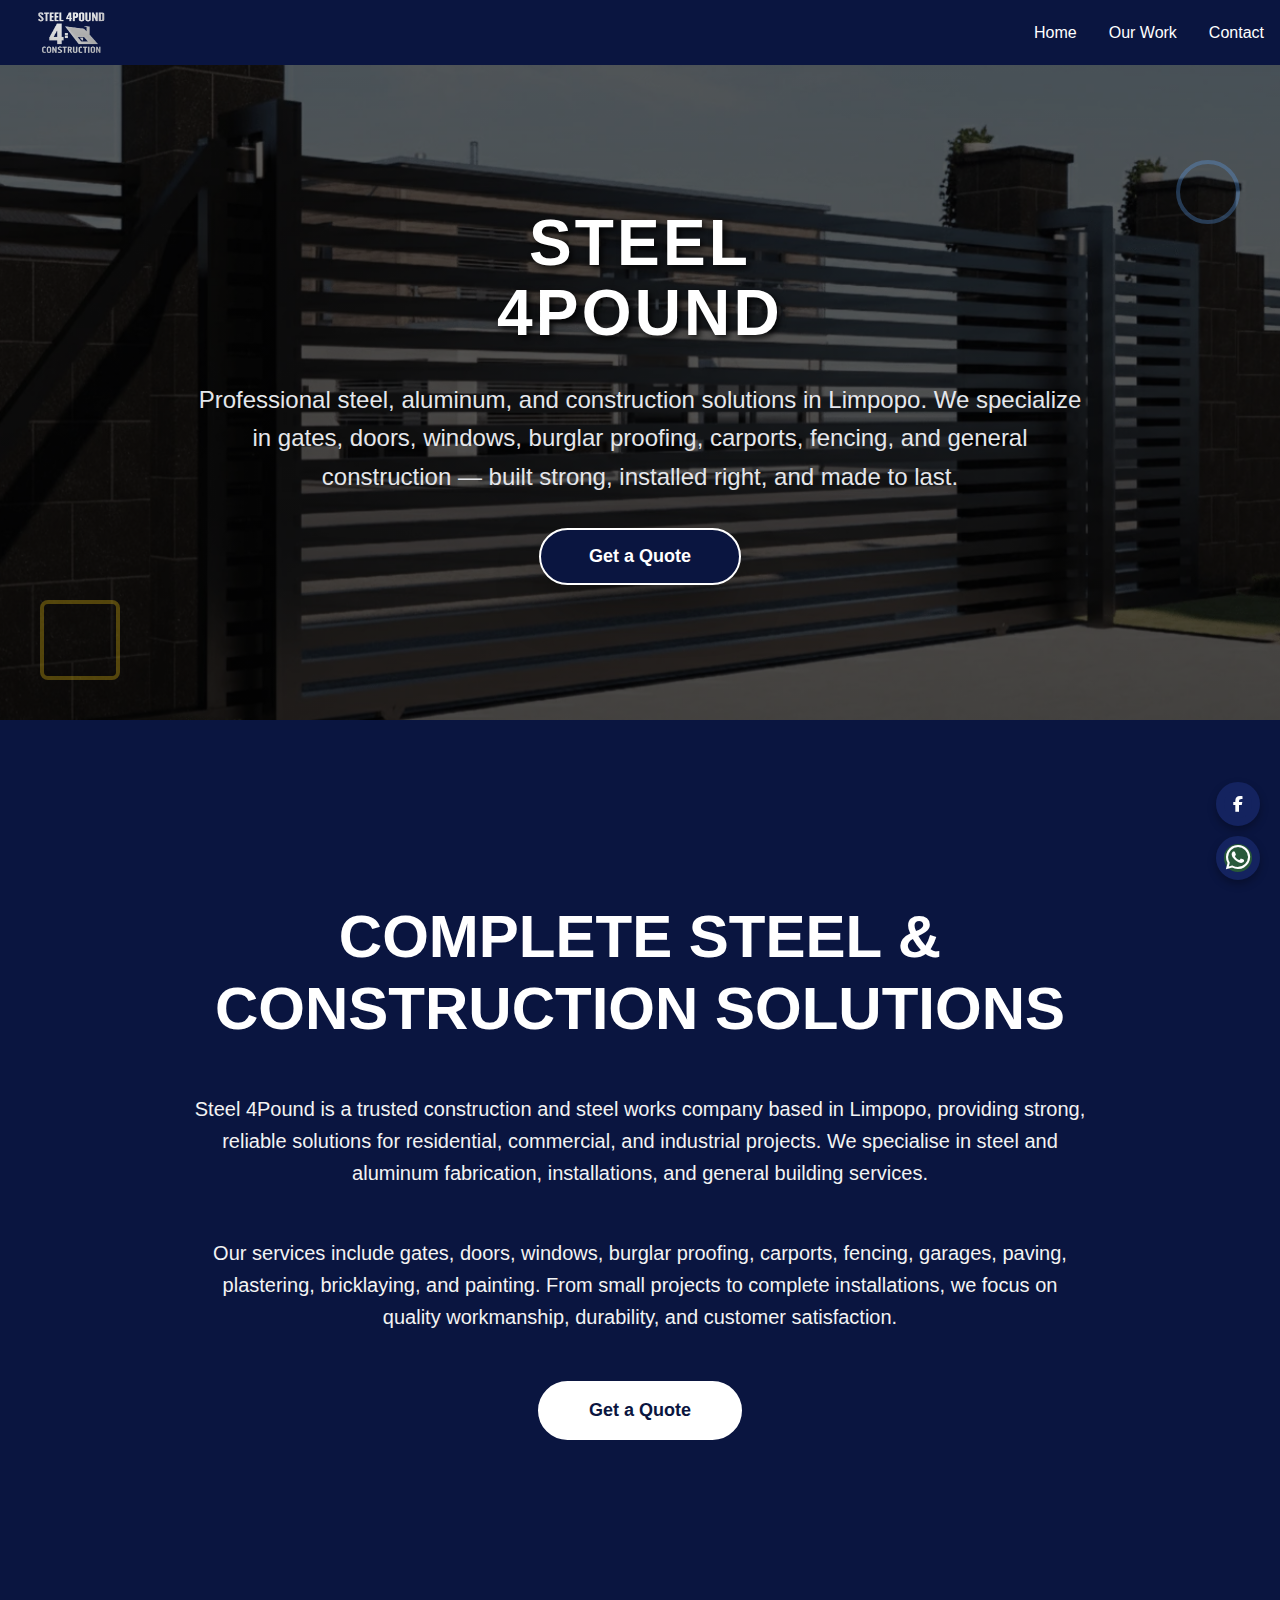
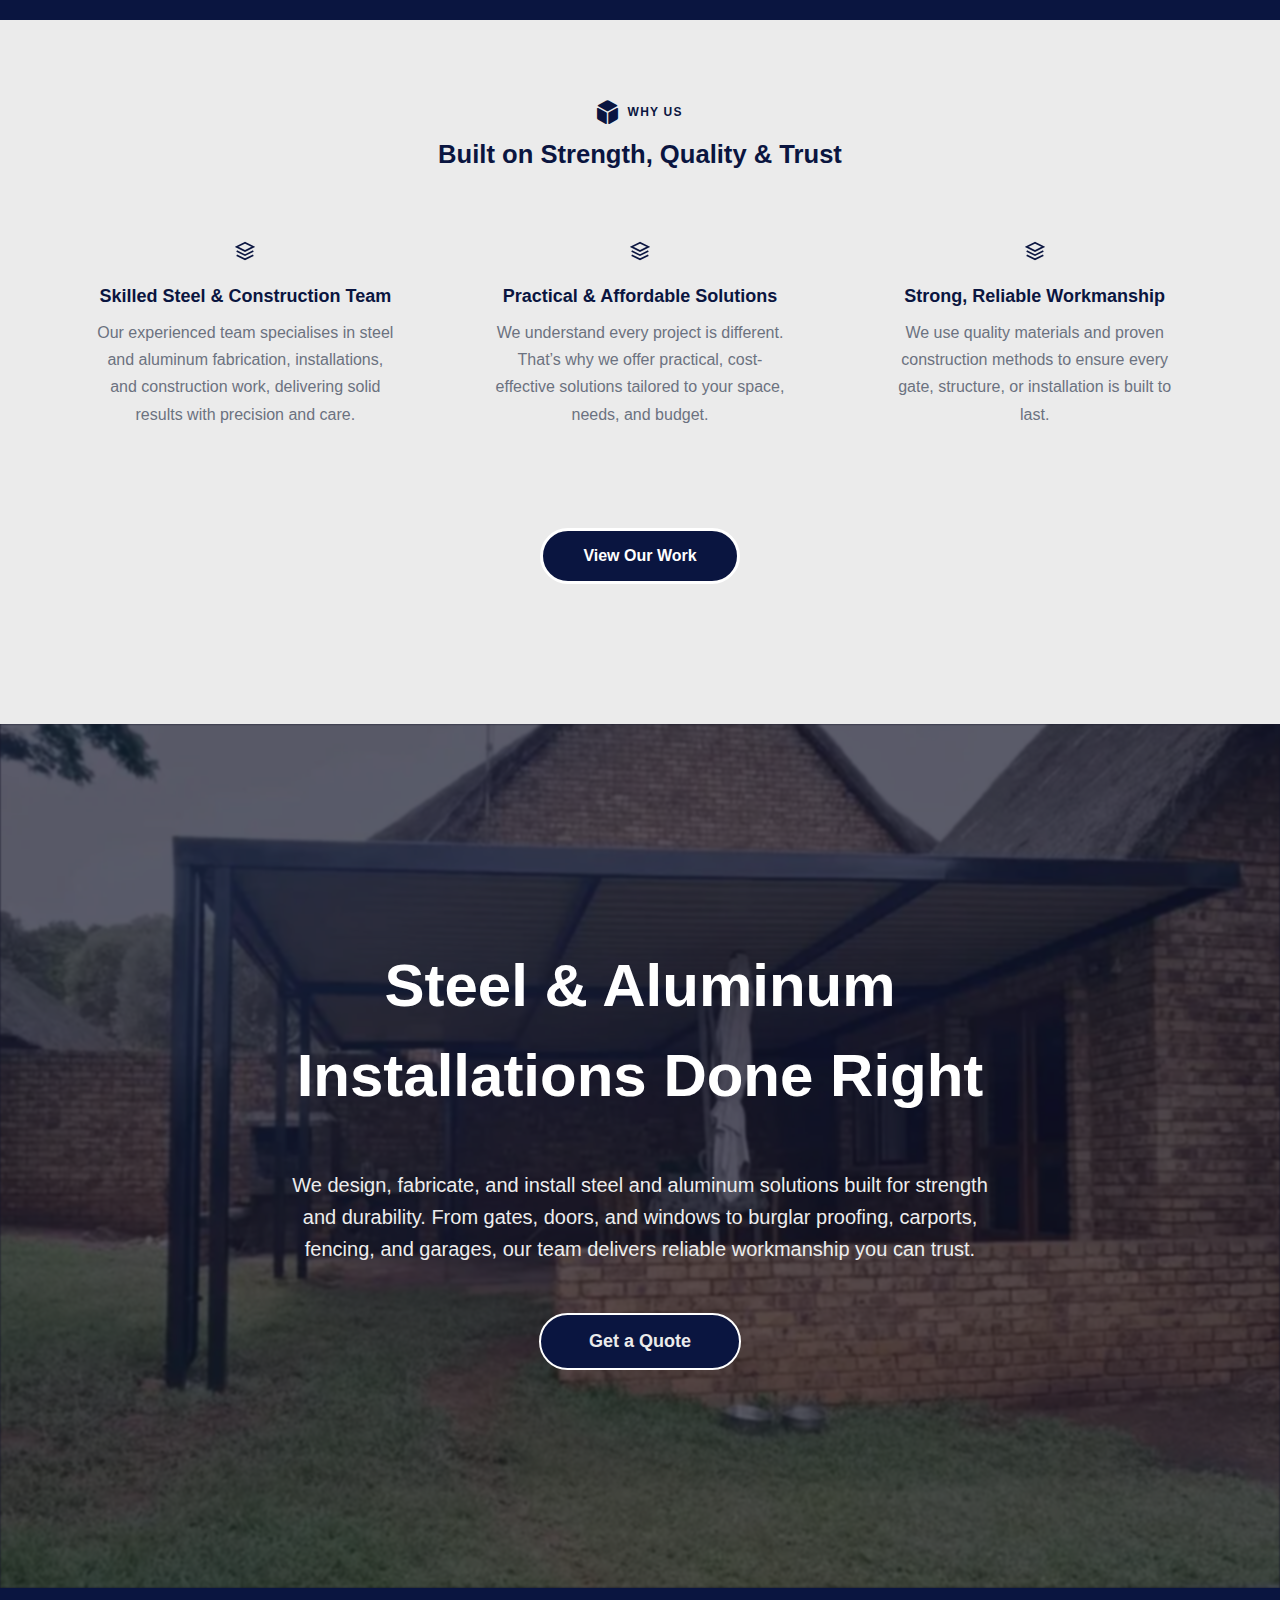
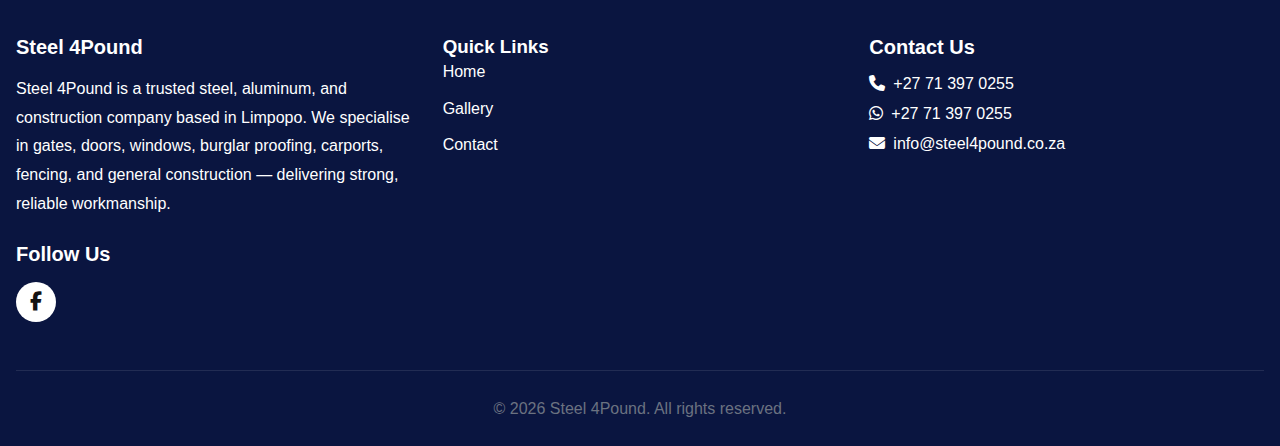
<file: index.html>
<!DOCTYPE html>
<html lang="en">
<head>
    <meta charset="UTF-8">
    <meta name="viewport" content="width=device-width, initial-scale=1.0">
    <link rel="stylesheet" href="https://cdnjs.cloudflare.com/ajax/libs/font-awesome/6.5.1/css/all.min.css">
    
    <link rel="stylesheet" href="styles.css">
    <title>Steel 4Pound Construction | Steel & Aluminium Fabrication in Limpopo</title>

</head>
<body>
        <!-- ===== NAVIGATION ===== -->
        <!-- ===== NAVIGATION ===== -->
        <!-- ===== NAVIGATION ===== -->


        <nav class="navbar">
            
            <div class="nav-container">
                
                <div class="logo">
                    <div class="logo-icon"><img src="s-logo.png"></div>
                    <div class="logo-main"></div>
            
                </div>
    
                <ul class="nav-menu">
                    <li><a href="index.html">Home</a></li>
                    <li><a href="gallery.html">Our Work</a></li>
                    <li><a href="#quote">Contact</a></li>
                </ul>
    
                <button class="burger" id="burgerBtn">
                    <svg id="menuIcon" xmlns="http://www.w3.org/2000/svg" fill="none" viewBox="0 0 24 24" stroke="currentColor">
                        <path stroke-linecap="round" stroke-linejoin="round" stroke-width="2" d="M4 6h16M4 12h16M4 18h16" />
                    </svg>
                    <svg id="closeIcon" style="display: none;" xmlns="http://www.w3.org/2000/svg" fill="none" viewBox="0 0 24 24" stroke="currentColor">
                        <path stroke-linecap="round" stroke-linejoin="round" stroke-width="2" d="M6 18L18 6M6 6l12 12" />
                    </svg>
                </button>
            </div>
    
            <div class="mobile-menu" id="mobileMenu">
                <a href="index.html">Home</a>
                <a href="gallery.html">Our Work</a>
                <a href="#quote">Contact</a>
            </div>
        </nav>
        <!-- ===== NAVIGATION ======= -->
        <!-- ===== NAVIGATION ======== -->
        <!-- ===== NAVIGATION ======== -->





    
        <!-- = HERO SECTION = -->
        <!-- = HERO SECTION = -->
        <section class="hero">
            <div class="hero-background" style="background-image: url('sbg.webp');"></div>
            
            <!-- Dark Overlay -->
            <div class="hero-overlay"></div>
        
            <div class="hero-content">
                <h1 class="hero-title">
                    <span>STEEL</span>
                    <span>4POUND</span>
                </h1>
        
                <p class="hero-subtitle">
                    Professional steel, aluminum, and construction solutions in Limpopo. 
                    We specialize in gates, doors, windows, burglar proofing, carports, fencing, and general construction — built strong, installed right, and made to last.
                </p>
        
                <a href="#quote" class="cta-button">Get a Quote</a>
            </div>
        
            <div class="decorative-box"></div>
            <div class="decorative-circle"></div>
        </section>
        
         <!-- = HERO SECTION = -->
         <!-- = HERO SECTION = -->
         <!-- = HERO SECTION = -->







         <section class="solar-section">

            <div class="contain">
                <h2 class="section-title">
                    COMPLETE STEEL &<br>CONSTRUCTION SOLUTIONS
                </h2>
        
                <p class="section-text">
                    Steel 4Pound is a trusted construction and steel works company based in Limpopo, providing strong, reliable solutions for residential, commercial, and industrial projects. We specialise in steel and aluminum fabrication, installations, and general building services.
                </p>
        
                <p class="section-text">
                    Our services include gates, doors, windows, burglar proofing, carports, fencing, garages, paving, plastering, bricklaying, and painting. From small projects to complete installations, we focus on quality workmanship, durability, and customer satisfaction.
                </p>
        
                <a href="#quote" class="cta-btn">Get a Quote</a>
            </div>
        
        </section>
        
        












          







  
        <section class="new">
            <div class="container">
                <div class="header">
                    <div class="header-label">
                        <i class="fa-solid fa-dice-d6" style="font-size:1.5rem; color:#0a1540;;"></i>
                        <h4 style="color: #0a1540;">WHY US</h4>
                    </div>
        
                    <h1 class="hh1">Built on Strength, Quality & Trust</h1>
        
                    <div class="grid">
                        <div class="card">
                            <div class="asterisk">
                                <svg class="icon-2" viewBox="0 0 24 24" fill="none" stroke="currentColor" stroke-width="2">
                                    <path d="M12 2L2 7l10 5 10-5-10-5z"/>
                                    <path d="M2 17l10 5 10-5"/>
                                    <path d="M2 12l10 5 10-5"/>
                                </svg>
                            </div>
                            <h2 class="hh2">Skilled Steel & Construction Team</h2>
                            <p>
                                Our experienced team specialises in steel and aluminum fabrication, installations, and construction work, delivering solid results with precision and care.
                            </p>
                        </div>
        
                        <div class="card">
                            <div class="asterisk">
                                <svg class="icon-2" viewBox="0 0 24 24" fill="none" stroke="currentColor" stroke-width="2">
                                    <path d="M12 2L2 7l10 5 10-5-10-5z"/>
                                    <path d="M2 17l10 5 10-5"/>
                                    <path d="M2 12l10 5 10-5"/>
                                </svg>
                            </div>
                            <h2 class="hh2">Practical & Affordable Solutions</h2>
                            <p>
                                We understand every project is different. That’s why we offer practical, cost-effective solutions tailored to your space, needs, and budget.
                            </p>
                        </div>
        
                        <div class="card">
                            <div class="asterisk">
                                <svg class="icon-2" viewBox="0 0 24 24" fill="none" stroke="currentColor" stroke-width="2">
                                    <path d="M12 2L2 7l10 5 10-5-10-5z"/>
                                    <path d="M2 17l10 5 10-5"/>
                                    <path d="M2 12l10 5 10-5"/>
                                </svg>
                            </div>
                            <h2 class="hh2">Strong, Reliable Workmanship</h2>
                            <p>
                                We use quality materials and proven construction methods to ensure every gate, structure, or installation is built to last.
                            </p>
                        </div>
                    </div>
        
                    <div class="contact-container">
                        <a href="gallery.html" class="contact-btn">View Our Work</a>
                    </div>
                </div>
            </div>
        </section>
        
        















        <section class="solar-section-2">
            <div class="contain-2">
                <h2 class="section-title-2">
                    Steel & Aluminum<br>Installations Done Right
                </h2>
                
                <p class="section-text-2">
                    We design, fabricate, and install steel and aluminum solutions built for strength and durability. From gates, doors, and windows to burglar proofing, carports, fencing, and garages, our team delivers reliable workmanship you can trust.
                </p>
                
                <a href="#quote" class="cta-btn-2">Get a Quote</a>
            </div>
        </section>
        

  







        <footer class="footer">
            <div class="footer-container">
                <!-- Company Info -->
                <div class="footer-section">
                    <h3>Steel 4Pound</h3>
                    <p>
                        Steel 4Pound is a trusted steel, aluminum, and construction company based in Limpopo. 
                        We specialise in gates, doors, windows, burglar proofing, carports, fencing, and general construction — delivering strong, reliable workmanship.
                    </p>
                    
                    <h3 style="margin-top: 1.5rem;">Follow Us</h3>
                    <div class="social-links">
                        <a href="https://www.facebook.com/profile.php?id=61554415933695" target="_blank" class="social-icon" aria-label="Facebook">
                            <i class="fa-brands fa-facebook-f"></i>
                        </a>
                
                    </div>
                </div>
        
                <!-- Quick Links -->
                <div class="footer-section-lu">
                    <h3>Quick Links</h3>
                    <div class="footer-links">
                        <a href="index.html">Home</a>
                        <a href="gallery.html">Gallery</a>
                        <a href="#quote">Contact</a>
                    </div>
                </div>
        
                <!-- Contact Info -->
                <div class="footer-section">
                    <h3>Contact Us</h3>
                    <div class="contact-info">
                        <div class="contact-item">
                            <span><i class="fa-solid fa-phone"></i></span>
                            <a href="https://wa.me/27713970255">+27 71 397 0255</a>
                        </div>
        
                        <div class="contact-item">
                            <span><i class="fa-brands fa-whatsapp"></i></span>
                            <a href="https://wa.me/27713970255">+27 71 397 0255</a>
                        </div>
        
                        <div class="contact-item">
                            <span><i class="fa-solid fa-envelope"></i></span>
                            <a href="mailto:info@steel4pound.co.za">info@steel4pound.co.za</a>
                        </div>
                    </div>
                </div>
            </div>
        
            <div class="footer-bottom">
                <p>&copy; 2026 Steel 4Pound. All rights reserved.</p>
            </div>
        </footer>
        

<div class="fixed-widgets">
    <a href="https://www.facebook.com/profile.php?id=61554415933695" target="_blank" class="call-widget">
        <i class="fa-brands fa-facebook-f" style="font-size: 1rem;"></i>
    </a>
    <a href="https://wa.me/27713970255" target="_blank" class="whatsapp-widget">
        <i class="fab fa-whatsapp"></i>
    </a>


</div>
<!--Contact-Widgets-->






</body>
<script src="scripts.js"></script>


</html>
</file>
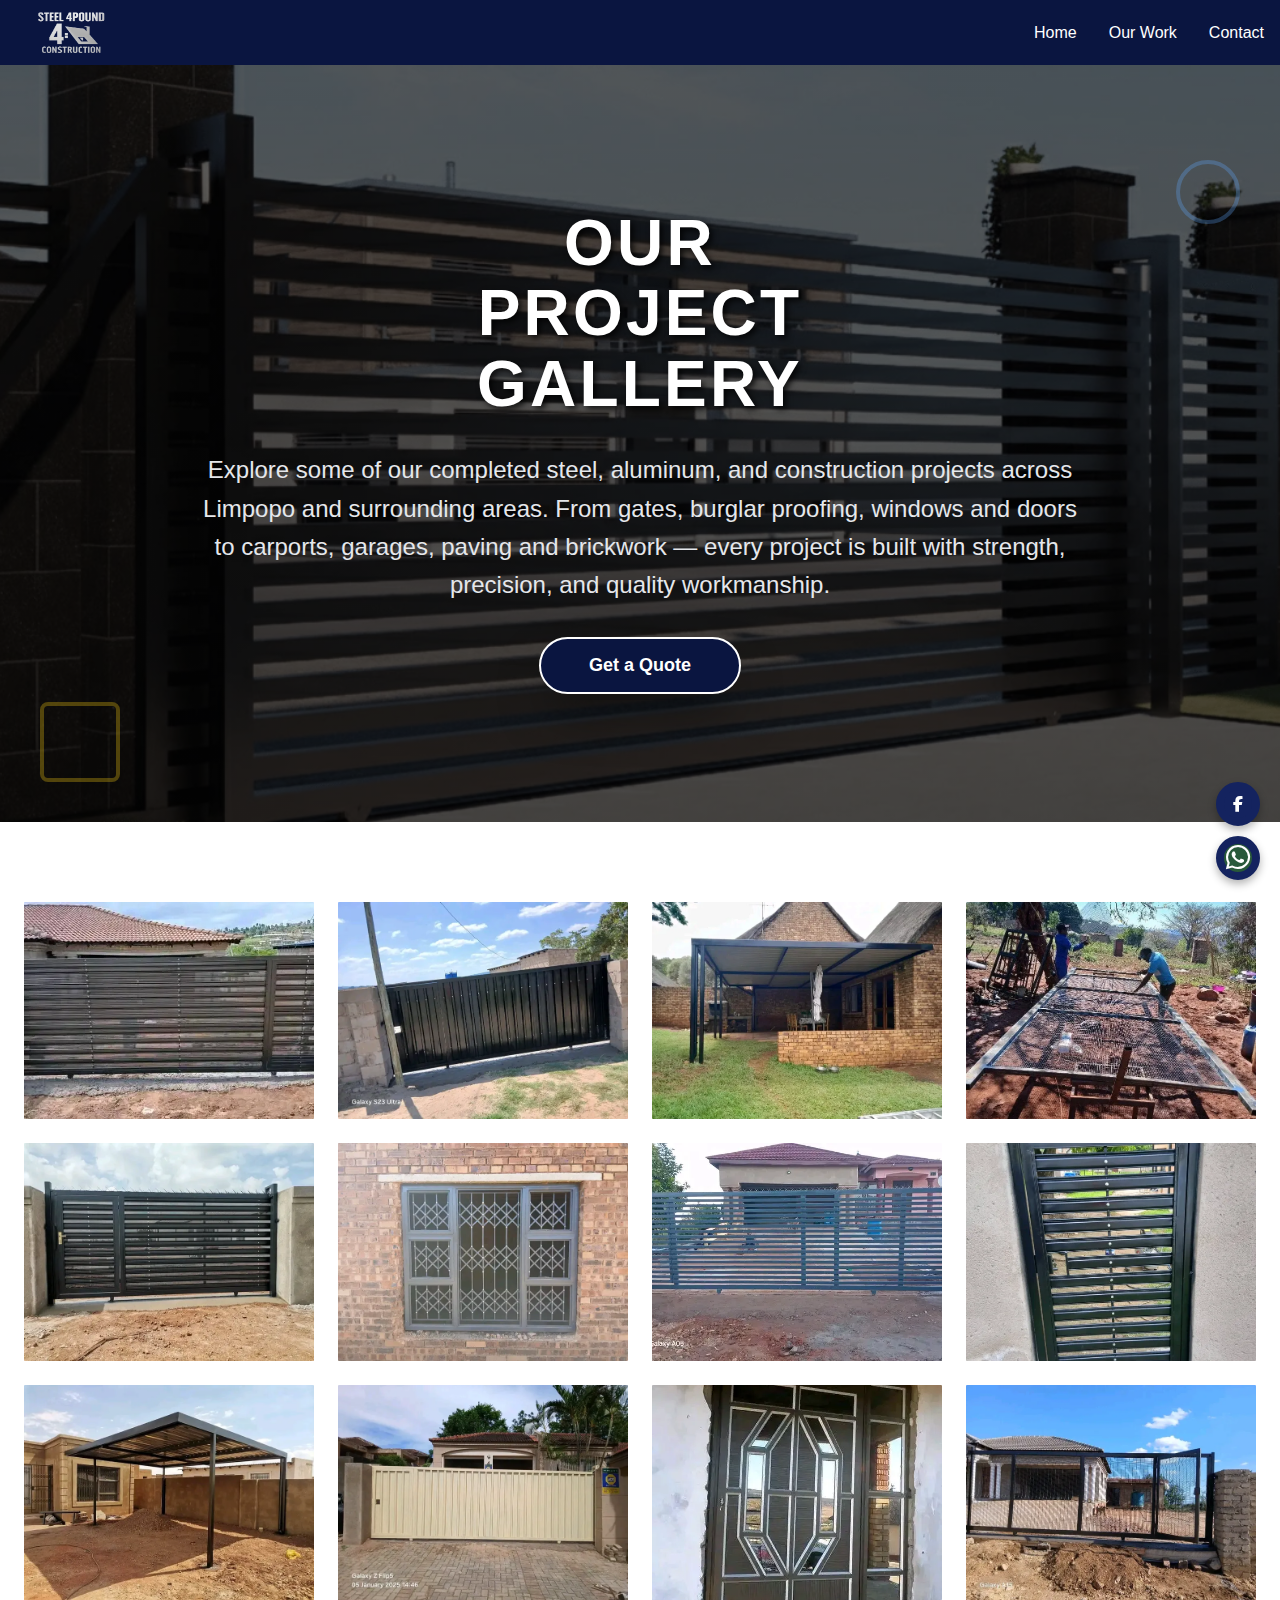
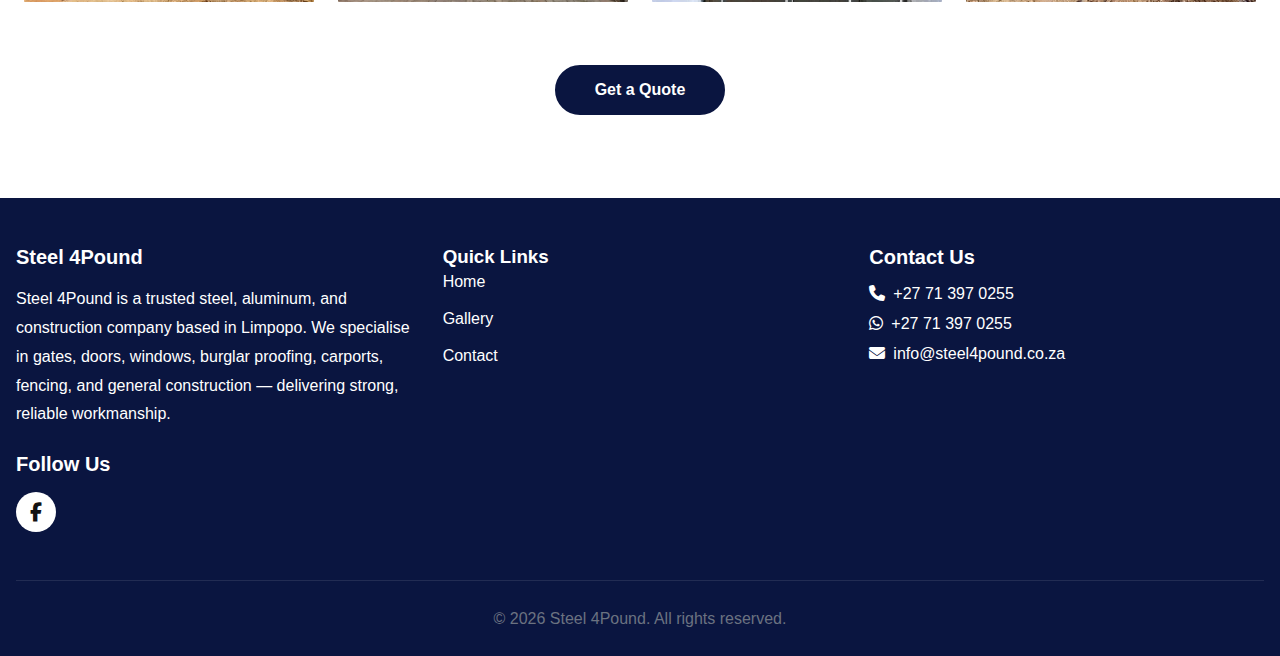
<file: gallery.html>
<!DOCTYPE html>
<html lang="en">
<head>
    <meta charset="UTF-8">
    <meta name="viewport" content="width=device-width, initial-scale=1.0">
    <link rel="stylesheet" href="https://cdnjs.cloudflare.com/ajax/libs/font-awesome/6.5.1/css/all.min.css">
    
    <link rel="stylesheet" href="styles.css">
    <title>Steel 4Pound Construction | Steel & Aluminium Fabrication in Limpopo | Gallery</title>

</head>
<body>


        <!-- ===== NAVIGATION ===== -->
        <!-- ===== NAVIGATION ===== -->
        <!-- ===== NAVIGATION ===== -->


        <nav class="navbar">
            
            <div class="nav-container">
                
                <div class="logo">
                    <div class="logo-icon"><img src="s-logo.png"></div>
                    <div class="logo-main"></div>
            
                </div>
    
                <ul class="nav-menu">
                    <li><a href="index.html">Home</a></li>
                    <li><a href="gallery.html">Our Work</a></li>
                    <li><a href="#contact">Contact</a></li>
                </ul>
    
                <button class="burger" id="burgerBtn">
                    <svg id="menuIcon" xmlns="http://www.w3.org/2000/svg" fill="none" viewBox="0 0 24 24" stroke="currentColor">
                        <path stroke-linecap="round" stroke-linejoin="round" stroke-width="2" d="M4 6h16M4 12h16M4 18h16" />
                    </svg>
                    <svg id="closeIcon" style="display: none;" xmlns="http://www.w3.org/2000/svg" fill="none" viewBox="0 0 24 24" stroke="currentColor">
                        <path stroke-linecap="round" stroke-linejoin="round" stroke-width="2" d="M6 18L18 6M6 6l12 12" />
                    </svg>
                </button>
            </div>
    
            <div class="mobile-menu" id="mobileMenu">
                <a href="index.html">Home</a>
                <a href="gallery.html">Our Work</a>
                <a href="#contact">Contact</a>
            </div>
        </nav>
        <!-- ===== NAVIGATION ======= -->
        <!-- ===== NAVIGATION ======== -->
        <!-- ===== NAVIGATION ======== -->

    
        <!-- = HERO SECTION = -->
        <!-- = HERO SECTION = -->
        <section class="hero">
            <div class="hero-background" style="background-image: url('sbg.webp');"></div>
        
            <!-- Dark Overlay -->
            <div class="hero-overlay"></div>
        
            <div class="hero-content">
                <h1 class="hero-title">
                    <span>OUR</span>
                    <span>PROJECT</span>
                    <span>GALLERY</span>
                </h1>
            
                <p class="hero-subtitle">
                    Explore some of our completed steel, aluminum, and construction projects across Limpopo and surrounding areas.
                    From gates, burglar proofing, windows and doors to carports, garages, paving and brickwork — every project is built with strength, precision, and quality workmanship.
                </p>
            
                <a href="#quote" class="cta-button">Get a Quote</a>
            </div>
        
            <div class="decorative-box"></div>
            <div class="decorative-circle"></div>
        </section>
        
         <!-- = HERO SECTION = -->
         <!-- = HERO SECTION = -->
         <!-- = HERO SECTION = -->







             <style>
   
         
                 .gallery-section {
                    background-color: white;
                     padding: 80px 24px;
                     max-width: 1400px;
                     margin: 0 auto;
                 }
         
                 .gallery-grid {
                     display: grid;
                     grid-template-columns: repeat(auto-fit, minmax(280px, 1fr));
                     gap: 24px;
                 }
         
                 .gallery-item {
                     position: relative;
                     overflow: hidden;
                     border-radius: 1px;
                     aspect-ratio: 4/3;
                     cursor: pointer;
                     transition: transform 0.3s ease;
                 }
         
                 .gallery-item:hover {
                     transform: scale(1.05);
                 }
         
                 .gallery-item img {
                     width: 100%;
                     height: 100%;
                     object-fit: cover;
                     transition: transform 0.3s ease;
                 }
         
                 .gallery-item:hover img {
                     transform: scale(1.1);
                 }
         
                 @media (max-width: 768px) {
                     .gallery-title {
                         font-size: 36px;
                     }
         
                     .gallery-grid {
                         grid-template-columns: 1fr;
                         gap: 16px;
                     }
                 }
         
                 @media (max-width: 480px) {
                     .gallery-section {
                         padding: 60px 16px;
                     }
         
                     .gallery-title {
                         font-size: 32px;
                     }
                 }
             </style>
       
             <section class="gallery-section">

         
                 <div class="gallery-grid">
                     <div class="gallery-item">
                         <img src="stef1.webp" alt="Ac1">
                     </div>
            
                     <div class="gallery-item">
                         <img src="stef3.webp" alt="Ac3">
                     </div>
          
                     <div class="gallery-item">
                         <img src="ste1.webp" alt="Ac5">
                     </div>
                     <div class="gallery-item">
                        <img src="ste2.webp" alt="Ac5">
                    </div>
               
                    <div class="gallery-item">
                        <img src="stef2.webp" alt="Ac5">
                    </div>
                    <div class="gallery-item">
                        <img src="ste5.webp" alt="Ac5">
                    </div>
                    <div class="gallery-item">
                        <img src="ste7.webp" alt="Ac5">
                    </div>
                    <div class="gallery-item">
                        <img src="ste9.webp" alt="Ac5">
                    </div>

                    <div class="gallery-item">
                        <img src="stef8.webp" alt="Ac5">
                    </div>

                    <div class="gallery-item">
                        <img src="1769871517701.webp" alt="Ac5">
                    </div>

                    <div class="gallery-item">
                        <img src="1769871543702.webp" alt="Ac5">
                    </div>

                    <div class="gallery-item">
                        <img src="1769871596095.webp" alt="Ac5">
                    </div>

                 </div>



                 <div class="contact-container">
                    <a href="#quote" class="contact-btn">Get a Quote</a>
                </div>

             </section>
    





           
             <footer class="footer">
                <div class="footer-container">
                    <!-- Company Info -->
                    <div class="footer-section">
                        <h3>Steel 4Pound</h3>
                        <p>
                            Steel 4Pound is a trusted steel, aluminum, and construction company based in Limpopo. 
                            We specialise in gates, doors, windows, burglar proofing, carports, fencing, and general construction — delivering strong, reliable workmanship.
                        </p>
                        
                        <h3 style="margin-top: 1.5rem;">Follow Us</h3>
                        <div class="social-links">
                            <a href="https://www.facebook.com/profile.php?id=61554415933695" target="_blank" class="social-icon" aria-label="Facebook">
                                <i class="fa-brands fa-facebook-f"></i>
                            </a>
                    
                        </div>
                    </div>
            
                    <!-- Quick Links -->
                    <div class="footer-section-lu">
                        <h3>Quick Links</h3>
                        <div class="footer-links">
                            <a href="index.html">Home</a>
                            <a href="gallery.html">Gallery</a>
                            <a href="#quote">Contact</a>
                        </div>
                    </div>
            
                    <!-- Contact Info -->
                    <div class="footer-section">
                        <h3>Contact Us</h3>
                        <div class="contact-info">
                            <div class="contact-item">
                                <span><i class="fa-solid fa-phone"></i></span>
                                <a href="https://wa.me/27713970255">+27 71 397 0255</a>
                            </div>
            
                            <div class="contact-item">
                                <span><i class="fa-brands fa-whatsapp"></i></span>
                                <a href="https://wa.me/27713970255">+27 71 397 0255</a>
                            </div>
            
                            <div class="contact-item">
                                <span><i class="fa-solid fa-envelope"></i></span>
                                <a href="mailto:info@steel4pound.co.za">info@steel4pound.co.za</a>
                            </div>
                        </div>
                    </div>
                </div>
            
                <div class="footer-bottom">
                    <p>&copy; 2026 Steel 4Pound. All rights reserved.</p>
                </div>
            </footer>
        
    <!--Contact-Widgets-->
    <div class="fixed-widgets">
        <a href="https://www.facebook.com/profile.php?id=61554415933695" target="_blank" class="call-widget">
            <i class="fa-brands fa-facebook-f" style="font-size: 1rem;"></i>
        </a>
        <a href="https://wa.me/27713970255" target="_blank" class="whatsapp-widget">
            <i class="fab fa-whatsapp"></i>
        </a>
    
    
    </div>
    <!--Contact-Widgets-->
    
    
            
            
</body>
<script src="scripts.js"></script>
 </html>
</file>
<file: styles.css>
* {
    margin: 0;
    padding: 0;
    box-sizing: border-box;
}

body {
    font-family: -apple-system, BlinkMacSystemFont, 'Segoe UI', Roboto, Oxygen, Ubuntu, Cantarell, sans-serif;
    color: white;
    background: #1a1a2e;
}

a {
    text-decoration: none;
    color: inherit;
}















      /* ===== NAVIGATION STYLES ===== */
      /* ===== NAVIGATION STYLES ===== */
      /* ===== NAVIGATION STYLES ===== */
      /* ===== NAVIGATION STYLES ===== */
      /* ===== NAVIGATION STYLES ===== */
      /* ===== NAVIGATION STYLES ===== */
    .navbar {
        position: fixed;
        top: 0;
        left: 0;
        right: 0;
        z-index: 1000;
        background:#0a1540;
        backdrop-filter: blur(10px);
    }

    .nav-container {
        max-width: 1280px;
        margin: 0 auto;
        padding: 0 1rem;
        display: flex;
        align-items: center;
        justify-content: space-between;
        height: 65px;
    }

    .logo {
        display: flex;
        align-items: center;
        gap: 0.5rem;
    }

    .logo-icon img {
        padding:0.7rem;
        width: 7rem;
        height: 4rem;
     
        border-radius: 8px;
        display: flex;
        align-items: center;
        justify-content: center;
        font-size: 1.5rem;
        font-weight: bold;
        color: #1a1a2e;
    }

    .logo-text {
        display: flex;
        flex-direction: column;
        line-height: 1.2;
    }

    .logo-main {
        font-size: 1rem;
        font-weight: bold;
    }

    .logo-sub {
        font-size: 0.75rem;
        color: #facc15;
    }

    .nav-menu {
        display: flex;
        gap: 2rem;
        list-style: none;
    }

    .nav-menu a {
        transition: color 0.3s;
        color:white;
    }

    .nav-menu a:hover {
        color: #facc15;
    }

    .burger {
        display: none;
        background: none;
        border: none;
        color: rgb(255, 255, 255);
        cursor: pointer;
        padding: 0.5rem;
        border-radius: 8px;
        transition: background 0.3s;
    }



    .burger svg {
        width: 28px;
        height: 28px;
    }

    .mobile-menu {
        display: none;
        max-height: 0;
        overflow: hidden;
        opacity: 0;
        transition: max-height 0.3s ease-in-out, opacity 0.3s ease-in-out;
    }

    .mobile-menu.active {
        max-height: 400px;
        opacity: 1;
        padding-bottom: 1rem;
    }

    .mobile-menu a {
        display: block;
        padding: 0.5rem 1rem;
        transition: color 0.3s;
        color:  rgb(255, 255, 255);
        font-weight:500;
    }

    .mobile-menu a:hover {
        color:  rgb(21, 22, 22);
    }   

    @media (max-width: 768px) {
        .nav-menu {
            display: none;
        }

        .burger {
            display: block;
        }

        .mobile-menu {
            display: block;
        }

        .hero-title {
            font-size: 3rem;
        }

        .hero-subtitle {
            font-size: 1.25rem;
        }

        .hero-description {
            font-size: 1rem;
        }

        .decorative-box,
        .decorative-circle {
            display: none;
        }
    }
/* ===== NAVIGATION STYLES ===== */
/* ===== NAVIGATION STYLES ===== */
/* ===== NAVIGATION STYLES ===== */
/* ===== NAVIGATION STYLES ===== */
/* ===== NAVIGATION STYLES ===== */
/* ===== NAVIGATION STYLES ===== */

























































    /* ===== HERO SECTION STYLES ===== */
    /* ===== HERO SECTION STYLES ===== */
    /* ===== HERO SECTION STYLES ===== */
    /* ===== HERO SECTION STYLES ===== */
    /* ===== HERO SECTION STYLES ===== */
    /* ===== HERO SECTION STYLES ===== */
    .hero {
        position: relative;
        min-height: 80vh;
        padding-top: 80px;
    }

    .hero-background {
        position: absolute;
        top: 0;
        left: 0;
        right: 0;
        bottom: 0;
        background-size: cover;
        background-position: center;
        z-index: 0;
    }

    .hero-overlay {
        position: absolute;
        top: 0;
        left: 0;
        right: 0;
        bottom: 0;
        background: linear-gradient(rgba(0, 0, 0, 0.6), rgba(0, 0, 0, 0.7));
        z-index: 1;
    }

    .hero-content {
        position: relative;
        z-index: 2;
        max-width: 1280px;
        margin: 0 auto;
        padding: 5rem 1rem;
        text-align: center;
    }

    .hero-title {
        font-size: 2rem;
        font-weight: 600;
        line-height: 1.1;
        margin-bottom: 2rem;
        letter-spacing: 0.05em;
    }

    .hero-title span {
        display: block;
        text-shadow: 3px 3px 6px rgba(0, 0, 0, 0.8);
    }

    .hero-subtitle {
        font-size: 1.5rem;
        color: #e5e7eb;
        max-width: 56rem;
        margin: 0 auto 2rem;
        line-height: 1.6;
    }

    .hero-description {
        font-size: 1rem;
        color: #d1d5db;
        max-width: 64rem;
        margin: 0 auto 3rem;
        line-height: 1.6;
    }

    .cta-button {
        display: inline-block;
        background:  #0a1540;
        color: #ffffff;
        font-weight: bold;
        font-size: 1.125rem;
        padding: 1rem 3rem;
        border-radius: 50px;
        border: 2px solid white;
        transition: all 0.3s;
        box-shadow: 0 25px 50px -12px rgba(0, 0, 0, 0.5);
    }

    .cta-button:hover {
        background: white;
        color:#11264d;
        border:3px solid  #1c3e7c;;
        transform: scale(1.05);
    }

    .decorative-box {
        position: absolute;
        bottom: 2.5rem;
        left: 2.5rem;
        width: 80px;
        height: 80px;
        border: 4px solid rgba(250, 204, 21, 0.3);
        border-radius: 8px;
        z-index: 2;
    }

    .decorative-circle {
        position: absolute;
        top: 10rem;
        right: 2.5rem;
        width: 64px;
        height: 64px;
        border: 4px solid rgba(96, 165, 250, 0.3);
        border-radius: 50%;
        z-index: 2;
    }

  
    @media (min-width: 769px) and (max-width: 1024px) {
        .hero-title {
            font-size: 3rem;
        }
    }

    @media (min-width: 1025px) {
        .hero-content {
            padding: 8rem 2rem;
        }

        .hero-title {
            font-size: 4rem;
        }
    }
    /* ===== HERO SECTION STYLES ===== */
    /* ===== HERO SECTION STYLES ===== */
    /* ===== HERO SECTION STYLES ===== */
    /* ===== HERO SECTION STYLES ===== */
    /* ===== HERO SECTION STYLES ===== */
    /* ===== HERO SECTION STYLES ===== */

































        /* ===== second SECTION STYLES ===== */
        /* ===== second SECTION STYLES ===== */
        /* ===== second SECTION STYLES ===== */
        /* ===== second SECTION STYLES ===== */
        /* ===== second SECTION STYLES ===== */
        .solar-section {
            position: relative;
            background:#0a1540;
            padding: 6rem 1rem;
            min-height: 100vh;
            display: flex;
            align-items: center;
        }

        .contain {
            max-width: 80rem;
            margin: 0 auto;
            text-align: center;
            width: 100%;
        }

        .section-title {
            font-size: 2rem;
            font-weight: 600;
            color: #ffffff;
            margin-bottom: 3rem;
            line-height: 1.2;
        }

        .section-text {
            font-size: 1rem;
            color: #f3f3f3;
            line-height: 1.6;
            margin-bottom: 3rem;
            max-width: 56rem;
            margin-left: auto;
            margin-right: auto;
        }

        .cta-btn {
            display: inline-block;
            background: rgb(255, 255, 255);
            color: #0a1540;
            font-weight: 600;
            font-size: 1.125rem;
            padding: 1rem 3rem;
            border-radius: 9999px;
            border: 3px solid #ffffff;
            transition: all 0.3s;
            text-decoration: none;
            cursor: pointer;
        }

        .cta-btn:hover {
            background: #111827;
            color: white;
        }

        /* ===== RESPONSIVE ===== */
        @media (min-width: 640px) {
            .section-text { font-size: 1.125rem; }
        }

        @media (min-width: 768px) {
            .section-title { font-size: 3.75rem; }
            .section-text { font-size: 1.25rem; }
        }

        /* ===== second SECTION STYLES ===== */
        /* ===== second SECTION STYLES ===== */
        /* ===== second SECTION STYLES ===== */
        /* ===== second SECTION STYLES ===== */
        /* ===== second SECTION STYLES ===== */


        .new{
            background-color: rgb(235, 235, 235);
         }
            
                    .container {
                        max-width: 1200px;
                        margin: 0 auto;
                        padding: 80px 24px;
                    }
            
                    .header {
                        text-align: center;
                        margin-bottom: 60px;
                    }
            
                    .header-label {
                        display: inline-flex;
                        align-items: center;
                        gap: 8px;
                        margin-bottom: 16px;
                        font-size: 12px;
                        font-weight: 600;
                        text-transform: uppercase;
                        letter-spacing: 0.1em;
                        color :#0a1540;
                    }
            
                    .icon-2 {
                        width: 20px;
                        height: 20px;
                    }
            
                    .hh1 {
                        font-size: 1.60rem;
                        font-weight: 700;
                        color: #0a1540;
                        margin-bottom: 16px;
                    }
            
                    .grid {
                        display: grid;
                        grid-template-columns: repeat(auto-fit, minmax(300px, 1fr));
                        gap: 32px;
                        margin-bottom: 55px;
                    }
            
                    .card {
                        
                        padding: 40px 32px;
                        border-radius: 1px;
                        transition: transform 0.3s ease, box-shadow 0.3s ease;
                    }
            
                    .card:hover {
                        transform: translateY(-8px);
                        box-shadow: 0 12px 24px rgba(0, 0, 0, 0.1);
                    }
            
                    .asterisk {
                        color:#0a1540;
                        font-size: 40px;
                        font-weight: bold;
                        margin-bottom: 16px;
                    }
            
                    .hh2 {
                        font-size: 18px;
                        font-weight: 700;
                        margin-bottom: 12px;
                        color:#0a1540;
                    }
            
                    p {
                        color: #6b7280;
                        font-size: 16px;
                        line-height: 1.7;
                    }
            
                    .contact-container {
                        text-align: center;
                        margin-top: 60px;
                    }
            
                    .contact-btn {
                        display: inline-block;
                        padding: 16px 40px;
                        background-color: #0a1540;
                       
                        color: rgb(255, 255, 255);
                        border-radius: 50px;
                        font-size: 16px;
                        font-weight: 600;
                        border: 3px solid  rgb(255, 255, 255);
                        text-decoration: none;
                        transition: all 0.3s ease;
                    }
            
                    .contact-btn:hover {
                     
                        transform: scale(1.05);
                    }
            
                    @media (max-width: 768px) {
                        h1 {
                            font-size: 36px;
                        }
            
                        .grid {
                            grid-template-columns: 1fr;
                            gap: 24px;
                        }
            
                        .card {
                            padding: 32px 24px;
                        }
                    }
            
                    @media (max-width: 480px) {
                        .container {
                            padding: 60px 16px;
                        }
            
                        .hh1 {
                            font-size: 32px;
                        }
            
                        .hh2 {
                            font-size: 20px;
                        }
                    }


























        .solar-section-2 {
            position: relative;
            background: #050a1e55;
            padding: 6rem 1rem;
            min-height: 96vh;
            display: flex;
            align-items: center;
            overflow: hidden;
        }
        
        .solar-section-2::before {
            content: '';
            position: absolute;
            top: 0;
            left: 0;
            right: 0;
            bottom: 0;
            background-image: url('ste1.webp');
            background-size: cover;
            background-position: center;
            filter: blur(1px);
            opacity: 0.3;
            z-index: 1;
        }
        
        .contain-2{
            position: relative;
            z-index: 2;
            max-width: 80rem;
            margin: 0 auto;
            text-align: center;
            width: 100%;
        }
        
        .section-title-2 {
            font-size: 1.90rem;
            font-weight: 900;
            color: #ffffff;
            margin-bottom: 3rem;
            line-height: 1.5;
        }
        
        .section-text-2 {
            font-size: 1.25rem;
            color: #ededed;
            line-height: 1.6;
            margin-bottom: 3rem;
            max-width: 45rem;
            margin-left: auto;
            margin-right: auto;
        }
        
        .cta-btn-2 {
            display: inline-block;
            background: #0a1540;
            color: #ebebeb;
            font-weight: 600;
            font-size: 1.125rem;
            padding: 1rem 3rem;
            border-radius: 40px;
            border: 2px solid #ffffff;
            transition: all 0.3s;
            text-decoration: none;
            cursor: pointer;
        }
        
        .cta-btn-2:hover {
            background: #ffffff;
            color:   rgb(118, 12, 12);
        
        }
        
        /* ===== RESPONSIVE ===== */
        @media (min-width: 640px) {
            .section-text-2 { font-size: 1.125rem; }
        }
        
        @media (min-width: 768px) {
            .section-title-2 { font-size: 3.75rem; }
            .section-text-2 { font-size: 1.25rem; }
        }





































































/* ===== FOOTER STYLES ===== */
.footer {
    background:#0a1540;
    color: white;
    padding: 3rem 1rem 1.5rem;
}

.footer-container {
    max-width: 1280px;
    margin: 0 auto;
    display: grid;
    grid-template-columns: 1fr;
    gap: 2rem;
}

.footer-section h3 {
    color: #ffffff;
    font-size: 1.25rem;
    margin-bottom: 1rem;
}

.footer-section p,
.footer-section-lu a {
    color: #ffffff;
    line-height: 1.8;
    text-decoration: none;
}

.footer-section a:hover {
    color: white;
}

.footer-links {
    display: flex;
    flex-direction: column;
    gap: 0.5rem;
}

.contact-info {
    display: flex;
    flex-direction: column;
    gap: 0.75rem;
}

.contact-item {
    display: flex;
    align-items: center;
    gap: 0.5rem;
}

.emergency-number {
    font-size: 1.5rem;
    font-weight: bold;
    color: #facc15;
    margin-top: 0.5rem;
}

/* Social Links Styles */
.social-links {
    display: flex;
    gap: 1rem;
    margin-top: 0.5rem;
}

.social-icon {
    display: flex;
    align-items: center;
    justify-content: center;
    width: 40px;
    height: 40px;
    border-radius: 50%;
    background: rgb(255, 255, 255);
    color: rgb(20, 18, 18);
    transition: all 0.3s ease;
    text-decoration: none;
}

.social-icon:hover {
    background:rgb(20, 20, 20);
    color: rgb(255, 255, 255);
    transform: translateY(-3px);
}

.social-icon i {
    font-size: 1.2rem;
}

.footer-bottom {
    margin-top: 3rem;
    padding-top: 1.5rem;
    border-top: 1px solid rgba(255, 255, 255, 0.1);
    text-align: center;
    color: #9ca3af;
    font-size: 0.875rem;
}

/* ===== RESPONSIVE ===== */
@media (min-width: 768px) {
    .footer-container {
        grid-template-columns: repeat(3, 1fr);
    }
}











.fixed-widgets {
    position: fixed;
    bottom: 20px;
    right: 20px;
    display: flex;
    flex-direction: column;
    gap: 10px;
    z-index: 1000;
    animation: float 2s ease-in-out infinite; /* Added floating animation */
}

/* Floating effect animation */
@keyframes float {
    0% {
        transform: translateY(0); /* Start at normal position */
    }
    50% {
        transform: translateY(-15px); /* Move up by 10px */
    }
    100% {
        transform: translateY(0); /* Return to normal position */
    }
}

/* Widget style */
.fixed-widgets a {
    display: flex;
    justify-content: center;
    align-items: center;
    width: 44px;
    height: 44px;
    border: solid 8px #14235f;
    border-radius: 50%;
    background-color: #28593a; /* WhatsApp green */
    color: #fff;
    text-decoration: none;
    box-shadow: 0 4px 8px rgba(0, 0, 0, 0.3);
    transition: transform 0.2s ease-in-out;
}

.call-widget {

    font-size: 1rem;

}

/* Call widget style */
.fixed-widgets a.call-widget {

    
    background-color:#14235f; /* Light blue for the call widget */
}

/* Hover effect */
.fixed-widgets a:hover {
    transform: scale(1.1);
}

/* Icon styling */
.fixed-widgets i {
    font-size: 28px;
}
</file>
